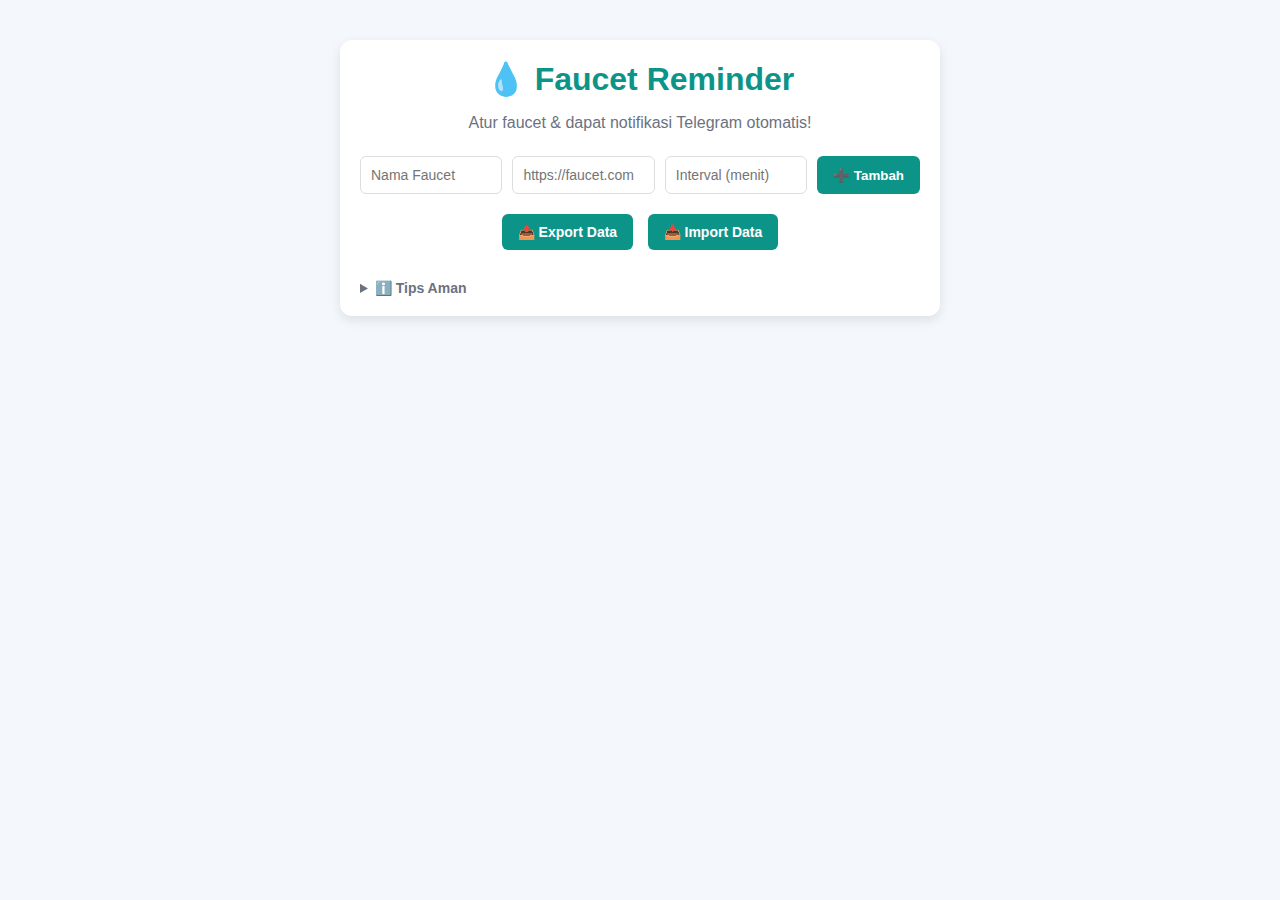
<file: index.html>
<!DOCTYPE html>
<html lang="id">
<head>
  <meta charset="UTF-8" />
  <meta name="viewport" content="width=device-width, initial-scale=1.0"/>
  <title>Faucet Reminder</title>
  <link rel="stylesheet" href="style.css" />
</head>
<body>
  <div class="container">
    <h1>💧 Faucet Reminder</h1>
    <p>Atur faucet & dapat notifikasi Telegram otomatis!</p>

    <div class="input-section">
      <input type="text" id="nama" placeholder="Nama Faucet" />
      <input type="url" id="url" placeholder="https://faucet.com" />
      <input type="number" id="menit" placeholder="Interval (menit)" min="1" />
      <button onclick="tambahFaucet()">➕ Tambah</button>
    </div>

    <div id="scam-warning" class="warning hidden">
      ⚠️ <strong>PERINGATAN SCAM:</strong> <span id="scam-message"></span>
    </div>

    <ul id="daftar-faucet"></ul>

    <div class="actions">
      <button onclick="exportData()">📤 Export Data</button>
      <input type="file" id="importFile" accept=".json" style="display:none" />
      <button onclick="document.getElementById('importFile').click()">📥 Import Data</button>
    </div>

    <div class="info">
      <details>
        <summary>ℹ️ Tips Aman</summary>
        <p>• Jangan bagikan private key<br>
        • Hindari faucet minta deposit<br>
        • Gunakan browser khusus Web3</p>
      </details>
    </div>
  </div>

  <script src="script.js"></script>
</body>
</html>
</file>
<file: style.css>
* {
  margin: 0;
  padding: 0;
  box-sizing: border-box;
}

body {
  font-family: 'Segoe UI', sans-serif;
  background: #f4f7fc;
  color: #333;
  transition: background 0.3s;
}

.container {
  max-width: 600px;
  margin: 40px auto;
  padding: 20px;
  background: white;
  border-radius: 12px;
  box-shadow: 0 4px 12px rgba(0,0,0,0.1);
}

h1 {
  text-align: center;
  color: #0d9488;
  margin-bottom: 16px;
}

p {
  text-align: center;
  color: #6b7280;
  margin-bottom: 24px;
}

.input-section {
  display: flex;
  flex-wrap: wrap;
  gap: 10px;
  margin-bottom: 20px;
}

input {
  flex: 1;
  min-width: 120px;
  padding: 10px;
  border: 1px solid #ddd;
  border-radius: 6px;
  font-size: 14px;
}

button {
  background: #0d9488;
  color: white;
  border: none;
  padding: 10px 16px;
  border-radius: 6px;
  cursor: pointer;
  font-weight: 600;
}

button:hover {
  background: #0f766e;
}

.btn-danger {
  background: #ef4444;
}

.btn-danger:hover {
  background: #dc2626;
}

/* Peringatan Scam */
.warning {
  padding: 12px;
  background: #fee2e2;
  border: 1px solid #fecaca;
  border-radius: 6px;
  margin: 16px 0;
  color: #991b1b;
  font-size: 14px;
}

.warning.hidden {
  display: none;
}

/* Daftar Faucet */
#daftar-faucet {
  list-style: none;
}

#daftar-faucet li {
  padding: 14px;
  background: #f8fafc;
  border: 1px solid #e2e8f0;
  border-radius: 8px;
  margin-bottom: 10px;
  display: flex;
  justify-content: space-between;
  align-items: center;
  font-size: 14px;
}

#daftar-faucet a {
  color: #0d9488;
  text-decoration: none;
  font-weight: 500;
}

#daftar-faucet a:hover {
  text-decoration: underline;
}

.hapus {
  color: #ef4444;
  cursor: pointer;
  font-weight: bold;
  user-select: none;
}

.actions {
  margin: 20px 0;
  text-align: center;
}

.actions button {
  margin: 0 5px;
  font-size: 14px;
}

.info {
  margin-top: 30px;
  font-size: 14px;
  color: #6b7280;
}

details summary {
  font-weight: 600;
  cursor: pointer;
}
</file>
